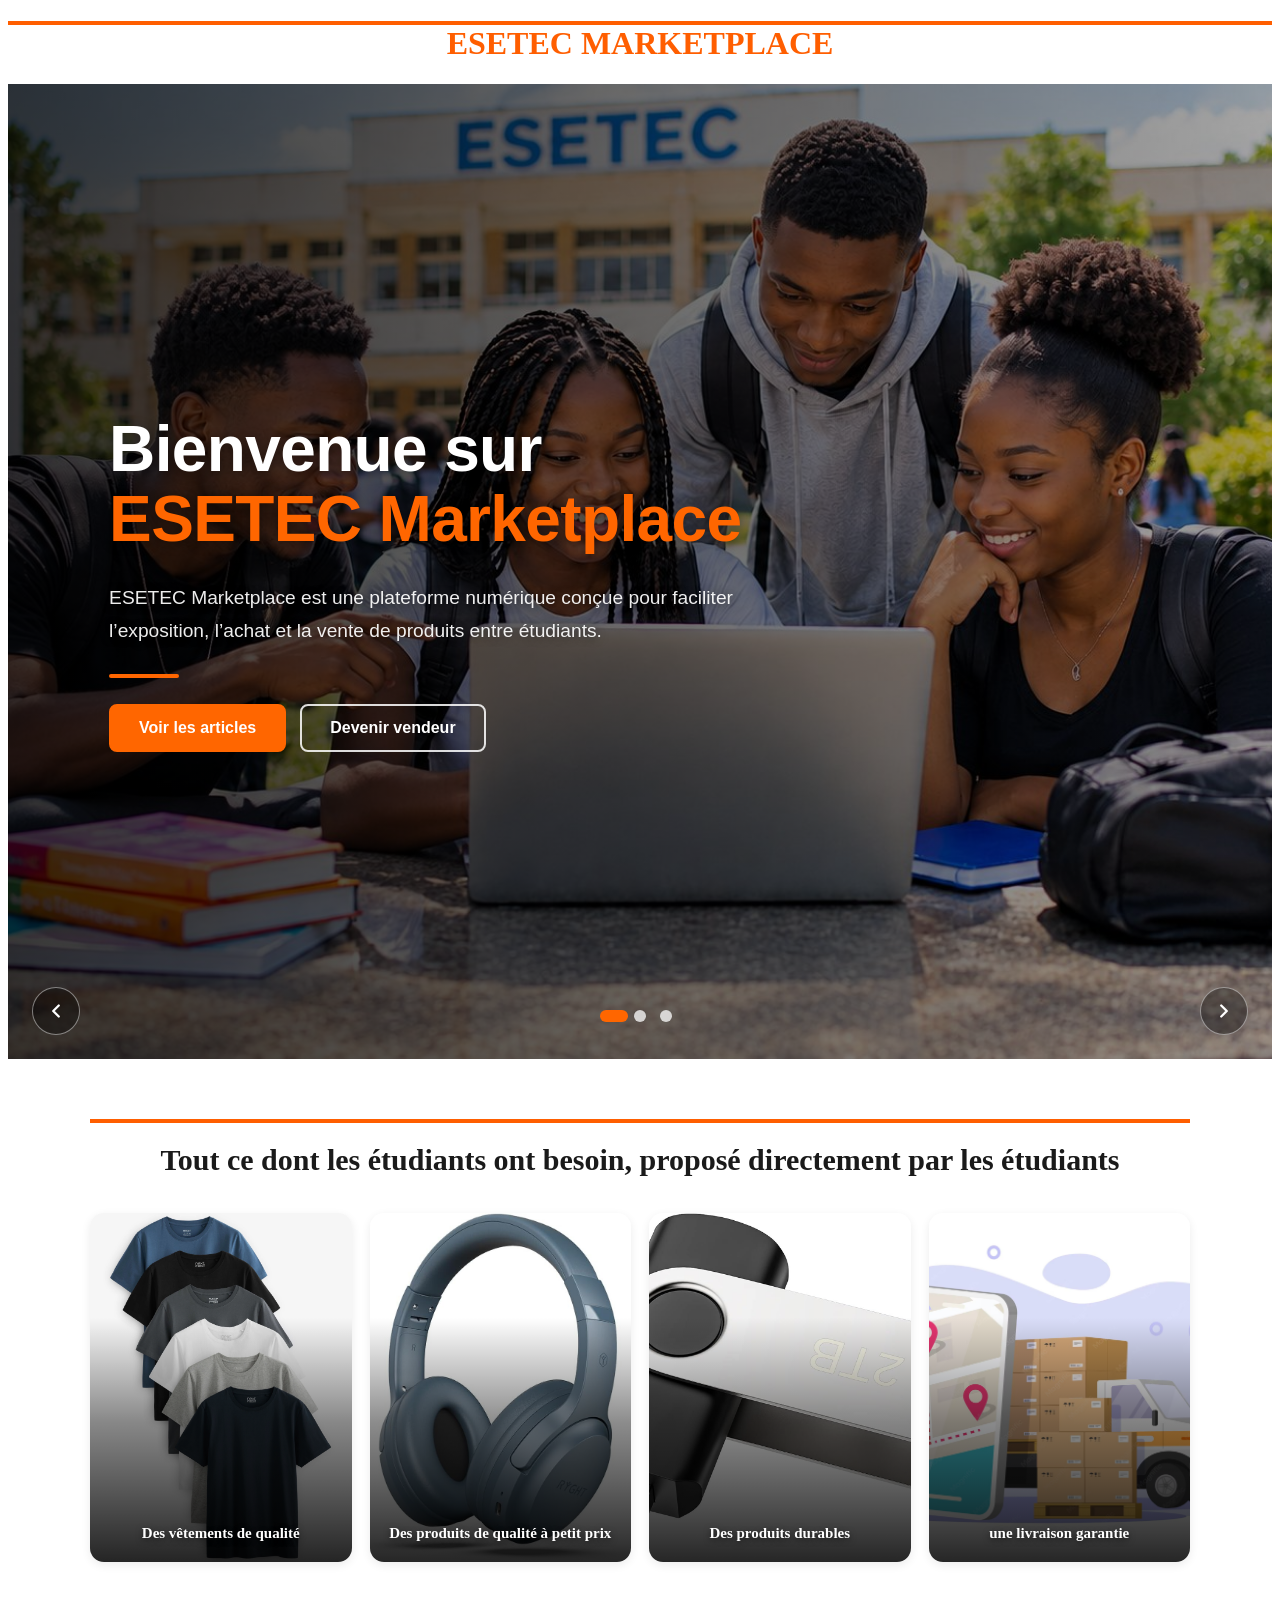
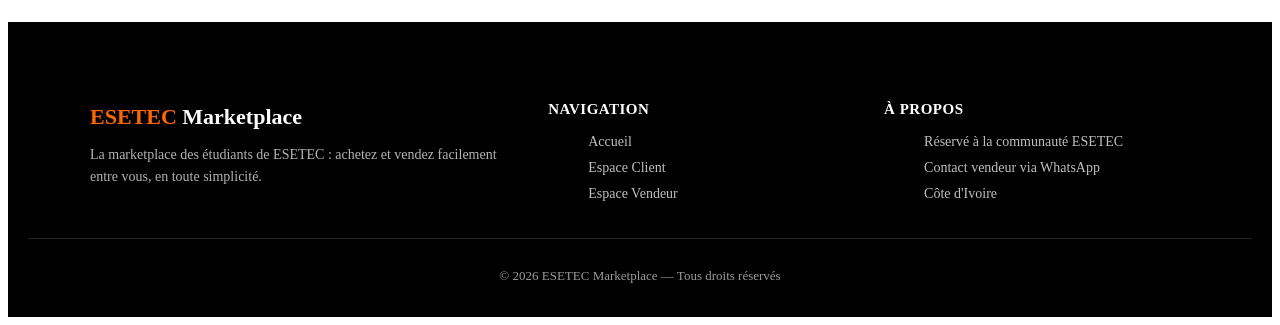
<file: index.html>
<!DOCTYPE html>
<html lang="fr">

<head>
    <meta charset="UTF-8">
    <meta name="viewport" content="width=device-width, initial-scale=1.0">
    <link rel="stylesheet" href="index.css">
    <title> Accueil</title>
    <link rel="icon" type="image/png" href="logo.png">
</head>

<body>
    <header>
        <h1>ESETEC MARKETPLACE</h1>
    </header>
    


<!-- HERO SLIDER -->
    <section class="hero-slider" id="hero-slider" aria-roledescription="carrousel" aria-label="Présentation d’ESETEC Marketplace">

        <div class="slides">

            <!-- SLIDE 1 -->
            <article class="slide slide-1 is-active" aria-roledescription="diapositive" aria-label="1 sur 3">
                <div class="slide-contenu">
                    <h2 class="slide-titre">
                        Bienvenue sur <span class="titre-accent">ESETEC Marketplace</span>
                    </h2>

                    <p class="slide-texte">
                        ESETEC Marketplace est une plateforme numérique conçue pour faciliter
                        l’exposition, l’achat et la vente de produits entre étudiants.
                    </p>

                    <span class="slide-trait" aria-hidden="true"></span>

                    <div class="hero-boutons">
                        <a href="espace_client.html" class="btn-principal">Voir les articles</a>
                        <a href="espace_vendeur.html" class="btn-secondaire">Devenir vendeur</a>
                    </div>
                </div>
            </article>

            <!-- SLIDE 2 -->
            <article class="slide slide-2" aria-roledescription="diapositive" aria-label="2 sur 3" aria-hidden="true">
                <div class="slide-contenu">
                    <h2 class="slide-titre">
                        ESETEC <span class="titre-accent">Marketplace</span>
                    </h2>

                    <p class="slide-texte">
                        Ce site a été créé dans le but de promouvoir l’entrepreneuriat,
                        encourager les échanges au sein de l’école et offrir un espace moderne,
                        simple et rapide pour publier ou rechercher des articles.
                    </p>

                    <span class="slide-trait" aria-hidden="true"></span>

                    <div class="hero-boutons">
                        <a href="espace_client.html" class="btn-principal">Voir les articles</a>
                        <a href="espace_vendeur.html" class="btn-secondaire">Devenir vendeur</a>
                    </div>
                </div>
            </article>

            <!-- SLIDE 3 -->
            <article class="slide slide-3" aria-roledescription="diapositive" aria-label="3 sur 3" aria-hidden="true">
                <div class="slide-contenu">
                    <h2 class="slide-titre">
                        Une communauté <span class="titre-accent">connectée</span>
                    </h2>

                    <p class="slide-texte">
                        Que vous soyez vendeur ou acheteur, la plateforme vous permet de trouver
                        facilement des vêtements, accessoires, matériels informatiques,
                        fournitures scolaires et plusieurs autres produits utiles au quotidien.
                    </p>

                    <span class="slide-trait" aria-hidden="true"></span>

                    <p class="slide-texte slide-texte-secondaire">
                        ESETEC Marketplace transforme l’école en une véritable communauté
                        connectée où chacun peut exposer ses produits, développer son activité
                        et découvrir de nouvelles opportunités.
                    </p>

                    <div class="hero-boutons">
                        <a href="espace_client.html" class="btn-principal">Voir les articles</a>
                        <a href="espace_vendeur.html" class="btn-secondaire">Devenir vendeur</a>
                    </div>
                </div>
            </article>

        </div>

        <!-- FLECHES PRECEDENT / SUIVANT -->
        <button type="button" class="hero-fleche hero-precedent" aria-label="Diapositive précédente">
            <svg viewBox="0 0 24 24" width="22" height="22" fill="none" stroke="currentColor" stroke-width="2.5" stroke-linecap="round" stroke-linejoin="round" aria-hidden="true"><polyline points="15 18 9 12 15 6"></polyline></svg>
        </button>

        <button type="button" class="hero-fleche hero-suivant" aria-label="Diapositive suivante">
            <svg viewBox="0 0 24 24" width="22" height="22" fill="none" stroke="currentColor" stroke-width="2.5" stroke-linecap="round" stroke-linejoin="round" aria-hidden="true"><polyline points="9 18 15 12 9 6"></polyline></svg>
        </button>

        <!-- POINTS DE NAVIGATION -->
        <div class="hero-dots" role="group" aria-label="Choisir une diapositive">
            <button type="button" class="hero-dot is-active" aria-label="Aller à la diapositive 1" aria-current="true"></button>
            <button type="button" class="hero-dot" aria-label="Aller à la diapositive 2"></button>
            <button type="button" class="hero-dot" aria-label="Aller à la diapositive 3"></button>
        </div>

    </section>


    <section class="categories-populaires">
        <h2>Tout ce dont les étudiants ont besoin,
       proposé directement par les étudiants</h2>
        <p class="sous-titre"></p>

        <div class="categories-grille">
            
            
            <div class="categorie-carte">
                <span class="icone"><img src="C04-288s.PNG" alt="" width="100%" height="100%"></span>
                <h3>Des vêtements de qualité</h3>
            </div>
            <div class="categorie-carte">
                <span class="icone"><img src="casque-audio-sans-fil-tempo-ref_TG2842_3.png" alt="" width="100%" height="100%"></span>
                <h3>Des produits de qualité à petit prix </h3>
            </div>
            <div class="categorie-carte">
                <span class="icone"><img src="518w++KupwL._AC_SL1500_.png" alt="" width="100%" height="100%"></span>
                <h3>Des produits durables</h3>
            </div>
            <div class="categorie-carte">
                <span class="icone"><img src="jjjj.png" alt="" width="100%" height="100%"></span>
                <h3>une livraison garantie</h3>
            </div>
        </div>
    </section>

   

   <!-- FOOTER -->
    <footer class="footer-site">
        <div class="footer-conteneu">
            <div class="footer-colonne footer-marque">
                <h3>ESETEC <span>Marketplace</span></h3>
                <p>La marketplace des étudiants de ESETEC : achetez et vendez facilement entre vous, en toute simplicité.</p>
            </div>

            <div class="footer-colonne">
                <h4>Navigation</h4>
                <ul>
                    <li><a href="index.html">Accueil</a></li>
                    <li><a href="espace_client.html">Espace Client</a></li>
                    <li><a href="espace_vendeur.html">Espace Vendeur</a></li>
                </ul>
            </div>

            <div class="footer-colonne">
                <h4>À propos</h4>
                <ul>
                    <li>Réservé à la communauté ESETEC</li>
                    <li> Contact vendeur via WhatsApp</li>
                    <li> Côte d'Ivoire</li>
                </ul>
            </div>
        </div>

        <div class="footer-bas">
            <p>© <span id="annee-courante"></span> ESETEC Marketplace — Tous droits réservés</p>
        </div>

        <script>
            document.getElementById("annee-courante").textContent = new Date().getFullYear();
        </script>
    </footer>

    <!-- SCRIPT DU HERO SLIDER -->
    <script>
        (function () {

            var DELAI_ENTRE_SLIDES = 6000;

            var slider = document.getElementById("hero-slider");
            if (!slider) { return; }

            var slides = slider.querySelectorAll(".slide");
            var dots = slider.querySelectorAll(".hero-dot");
            var btnPrecedent = slider.querySelector(".hero-precedent");
            var btnSuivant = slider.querySelector(".hero-suivant");

            var courant = 0;
            var minuteur = null;

            /* Affiche la slide numéro i */
            function afficher(i) {
                courant = (i + slides.length) % slides.length;

                for (var n = 0; n < slides.length; n++) {
                    var actif = (n === courant);
                    slides[n].classList.toggle("is-active", actif);
                    slides[n].setAttribute("aria-hidden", actif ? "false" : "true");

                    if (dots[n]) {
                        dots[n].classList.toggle("is-active", actif);
                        if (actif) {
                            dots[n].setAttribute("aria-current", "true");
                        } else {
                            dots[n].removeAttribute("aria-current");
                        }
                    }
                }
            }

            /* Défilement automatique : ne s'arrête jamais définitivement */
            function arreter() {
                clearTimeout(minuteur);
                minuteur = null;
            }

            function planifier() {
                arreter();
                if (document.hidden) { return; }

                minuteur = setTimeout(function () {
                    afficher(courant + 1);
                    planifier();
                }, DELAI_ENTRE_SLIDES);
            }

            /* Navigation manuelle : on change de slide puis le compte à rebours repart de zéro */
            function allerA(i) {
                afficher(i);
                planifier();
            }

            btnPrecedent.addEventListener("click", function () { allerA(courant - 1); });
            btnSuivant.addEventListener("click", function () { allerA(courant + 1); });

            for (var d = 0; d < dots.length; d++) {
                (function (index) {
                    dots[index].addEventListener("click", function () { allerA(index); });
                })(d);
            }

            /* Flèches du clavier */
            slider.addEventListener("keydown", function (e) {
                if (e.key === "ArrowLeft") { allerA(courant - 1); }
                if (e.key === "ArrowRight") { allerA(courant + 1); }
            });

            /* Balayage au doigt sur téléphone / tablette */
            var departX = null;

            slider.addEventListener("touchstart", function (e) {
                departX = e.touches[0].clientX;
                arreter();
            }, { passive: true });

            slider.addEventListener("touchend", function (e) {
                if (departX !== null) {
                    var ecart = e.changedTouches[0].clientX - departX;
                    if (Math.abs(ecart) > 50) {
                        afficher(ecart < 0 ? courant + 1 : courant - 1);
                    }
                }
                departX = null;
                planifier();
            }, { passive: true });

            slider.addEventListener("touchcancel", function () {
                departX = null;
                planifier();
            }, { passive: true });

            /* Pas de défilement quand l'onglet est en arrière-plan */
            document.addEventListener("visibilitychange", function () {
                if (document.hidden) { arreter(); } else { planifier(); }
            });

            /* Démarrage */
            afficher(0);
            planifier();

        })();
    </script>
</body>

</html>
</file>
<file: index.css>
/* HEADER */
header{
    text-align: center;
}

h1{
    border-top: 4px solid #ff5e00;
    color: #ff5e00;
    margin-top: 0 auto;

}

.header-image{
    background-image: url("imade_arriere_plan1.png");
    background-size: cover;
    background-position: center;
    height: 500px;
    border-top: 4px solid #ff5e00;
    border-bottom: 4px solid #ff5e00;
}

.overlay{
    width: 100%;
    height: 100%;
    background: rgba(255,255,255,0.55);
    padding-top: 20px;
}






/* =========================================================
   HERO SLIDER
========================================================= */

.hero-slider{
    position: relative;
    width: 100%;
    overflow: hidden;
    background: #111;
    color: #fff;
    font-family: "Segoe UI", Arial, Helvetica, sans-serif;
}

/* Toutes les slides sont empilées au même endroit :
   la hauteur s'adapte à la slide la plus haute (jamais de texte coupé) */
.slides{
    display: grid;
}

.slide{
    grid-area: 1 / 1;
    position: relative;
    display: flex;
    align-items: center;
    min-height: clamp(560px, 85vh, 820px);
    padding: 90px 8% 120px;

    opacity: 0;
    visibility: hidden;
    transition:
        opacity 1.2s ease,
        visibility 0s linear 1.2s;
}

.slide.is-active{
    opacity: 1;
    visibility: visible;
    z-index: 1;
    transition-delay: 0s;
}

/* Image de fond (remplit toute la section, sans déformation) */
.slide::before{
    content: "";
    position: absolute;
    inset: 0;
    background-size: cover;
    background-position: center;
    background-repeat: no-repeat;
    transform: scale(1.06);
    transition: transform 8s ease-out;
}

.slide.is-active::before{
    transform: scale(1);
}

.slide-1::before{ background-image: url("slide1.jpg"); }
.slide-2::before{ background-image: url("slide2.jpg"); }
.slide-3::before{ background-image: url("slide3.jpg"); }

/* Voile noir semi-transparent, plus foncé côté texte (gauche) */
.slide::after{
    content: "";
    position: absolute;
    inset: 0;
    background:
        linear-gradient(90deg,
            rgba(0,0,0,0.78) 0%,
            rgba(0,0,0,0.58) 50%,
            rgba(0,0,0,0.35) 100%);
}

/* CONTENU */

.slide-contenu{
    position: relative;
    z-index: 2;
    width: 100%;
    max-width: 640px;
}

.slide-titre{
    font-size: clamp(2.1rem, 5.2vw, 4rem);
    font-weight: 800;
    line-height: 1.1;
    letter-spacing: -0.01em;
    margin-bottom: 26px;
    text-shadow: 0 2px 12px rgba(0,0,0,0.45);
}

.titre-accent{
    display: block;
    color: #ff6600;
}

.slide-texte{
    max-width: 34em;
    font-size: clamp(1rem, 1.5vw, 1.2rem);
    line-height: 1.75;
    color: rgba(255,255,255,0.93);
    text-shadow: 0 1px 8px rgba(0,0,0,0.5);
}

.slide-texte-secondaire{
    color: rgba(255,255,255,0.85);
}

.slide-trait{
    display: block;
    width: 70px;
    height: 4px;
    margin: 26px 0;
    background: #ff6600;
    border-radius: 4px;
}

/* BOUTONS DU HERO (mêmes liens qu'avant) */

.hero-slider .hero-boutons{
    display: flex;
    flex-wrap: wrap;
    gap: 14px;
    margin-top: 0;
}

.hero-slider .btn-principal,
.hero-slider .btn-secondaire{
    margin: 0;
    padding: 13px 28px;
    border: 2px solid #ff6600;
    transition: background 0.3s ease, border-color 0.3s ease, color 0.3s ease;
}

.hero-slider .btn-principal:hover{
    background: #fff;
    border-color: #fff;
    color: #111;
}

.hero-slider .btn-secondaire{
    background: transparent;
    border-color: rgba(255,255,255,0.85);
}

.hero-slider .btn-secondaire:hover{
    background: #ff6600;
    border-color: #ff6600;
    color: #fff;
}

/* APPARITION PROGRESSIVE DU CONTENU */

.slide-contenu > *{
    opacity: 0;
    transform: translateY(24px);
    transition: opacity 0.5s ease, transform 0.5s ease;
}

.slide.is-active .slide-contenu > *{
    opacity: 1;
    transform: none;
    transition: opacity 1s ease, transform 1s ease;
}

.slide.is-active .slide-contenu > :nth-child(1){ transition-delay: 0.45s; }
.slide.is-active .slide-contenu > :nth-child(2){ transition-delay: 0.7s; }
.slide.is-active .slide-contenu > :nth-child(3){ transition-delay: 0.9s; }
.slide.is-active .slide-contenu > :nth-child(4){ transition-delay: 1.05s; }
.slide.is-active .slide-contenu > :nth-child(5){ transition-delay: 1.2s; }

/* FLECHES */

.hero-fleche{
    position: absolute;
    bottom: 24px;
    z-index: 5;
    display: flex;
    align-items: center;
    justify-content: center;
    width: 48px;
    height: 48px;
    padding: 0;
    color: #fff;
    background: rgba(0,0,0,0.35);
    border: 1px solid rgba(255,255,255,0.45);
    border-radius: 50%;
    cursor: pointer;
    transition: background 0.3s ease, border-color 0.3s ease;
}

.hero-precedent{ left: 24px; }
.hero-suivant{ right: 24px; }

.hero-fleche:hover{
    background: #ff6600;
    border-color: #ff6600;
}

/* POINTS */

.hero-dots{
    position: absolute;
    left: 50%;
    bottom: 30px;
    z-index: 5;
    transform: translateX(-50%);
    display: flex;
    align-items: center;
}

.hero-dot{
    position: relative;
    width: 26px;
    height: 26px;
    padding: 0;
    background: transparent;
    border: none;
    cursor: pointer;
}

.hero-dot::before{
    content: "";
    position: absolute;
    top: 50%;
    left: 50%;
    width: 12px;
    height: 12px;
    transform: translate(-50%, -50%);
    background: rgba(255,255,255,0.75);
    border-radius: 12px;
    transition: width 0.4s ease, background 0.4s ease;
}

.hero-dot:hover::before{
    background: #fff;
}

.hero-dot.is-active::before{
    width: 28px;
    background: #ff6600;
}

/* Contour visible pour la navigation au clavier */
.hero-fleche:focus-visible,
.hero-dot:focus-visible,
.hero-slider .btn-principal:focus-visible,
.hero-slider .btn-secondaire:focus-visible{
    outline: 3px solid #ffc832;
    outline-offset: 3px;
}

/* BOUTONS (hors slider, inchangés) */

.btn-principal,
.btn-secondaire{
    display: inline-block;

    text-decoration: none;

    padding: 12px 25px;
    margin: 10px;

    border-radius: 8px;

    font-weight: bold;
}

.btn-principal{
    background: #ff6600;
    color: white;
}
.btn-principal:hover{
    background: #000000;
    color: white;
}

.btn-secondaire{
    background: #222;
    color: white;
}
.btn-secondaire:hover{
    background: #ff6600;
    color: white;
}

/* =========================================================
   CATEGORIES POPULAIRES
========================================================= */

.categories-populaires{
    max-width: 1100px;
    margin: 60px auto;
    padding: 0 20px;
    text-align: center;
    
}

.categories-populaires h2{
    color: #1a1a1a;
    font-size: 30px;
    margin-bottom: 8px;
     border-top: 4px solid #ff5e00;
    margin-top: 0 auto;
    padding: 20px;
    
}


.categories-grille{
    display: grid;
    grid-template-columns: repeat(4, 1fr);
    gap: 18px;
}

.categorie-carte{
    position: relative;
    display: flex;
    flex-direction: column;
    justify-content: flex-end;
    aspect-ratio: 3 / 4;
    border-radius: 14px;
    overflow: hidden;
    box-shadow: 0 3px 10px rgba(0,0,0,0.08);
    transition: transform 0.25s ease, box-shadow 0.25s ease;
}

.categorie-carte .icone{
    position: absolute;
    inset: 0;
    z-index: 0;
}

.categorie-carte .icone img{
    width: 100%;
    height: 100%;
    object-fit: cover;
    display: block;
    transition: transform 0.4s ease;
}

.categorie-carte::before{
    content: "";
    position: absolute;
    inset: 0;
    z-index: 1;
    background: linear-gradient(to top,
        rgba(0,0,0,0.85) 0%,
        rgba(0,0,0,0.45) 40%,
        rgba(0,0,0,0) 70%);
}

.categorie-carte h3{
    position: relative;
    z-index: 2;
    margin: 0;
    padding: 18px 14px;
    color: #fff;
    font-size: 15px;
    font-weight: 700;
    line-height: 1.35;
    text-shadow: 0 2px 6px rgba(0,0,0,0.55);
}

.categorie-carte:hover{
    transform: translateY(-5px);
    box-shadow: 0 8px 20px rgba(255,102,0,0.18);
}

.categorie-carte:hover .icone img{
    transform: scale(1.07);
}

@media(max-width:768px){
    .categories-grille{
        grid-template-columns: repeat(2, 1fr);
        gap: 14px;
    }
}

@media(max-width:480px){
    .categories-grille{
        grid-template-columns: repeat(2, 1fr);
        gap: 10px;
    }

    .categorie-carte h3{
        font-size: 13px;
        padding: 14px 10px;
    }
}

/*  FOOTER*/

footer{
    background: black;
    color: white;

    padding: 20px;
    margin-top: 50px;

   
    
}

.footer-conteneu{
    display: grid;
    grid-template-columns: 1.4fr 1fr 1fr;
    gap: 30px;
    max-width: 1100px;
    margin: 0 auto;
    padding: 40px 20px 20px;
    text-align: left;
}

.footer-marque h3{
    color: #ff6600;
    font-size: 22px;
    margin-bottom: 10px;
}

.footer-marque h3 span{
    color: #fff;
}

.footer-marque p{
    color: rgba(255,255,255,0.7);
    font-size: 14px;
    line-height: 1.6;
}

.footer-colonne h4{
    color: #fff;
    font-size: 15px;
    margin-bottom: 14px;
    text-transform: uppercase;
    letter-spacing: 0.5px;
}

.footer-colonne ul{
    list-style: none;
}

.footer-colonne li{
    margin-bottom: 10px;
    font-size: 14px;
    color: rgba(255,255,255,0.75);
}

.footer-colonne a{
    color: rgba(255,255,255,0.75);
    text-decoration: none;
    transition: color 0.25s ease;
}

.footer-colonne a:hover{
    color: #ff6600;
}

.footer-bas{
    border-top: 1px solid rgba(255,255,255,0.15);
    padding: 16px 20px 0;
    text-align: center;
}

.footer-bas p{
    font-size: 13px;
    color: rgba(255,255,255,0.6);
}

@media(max-width:768px){
    .footer-conteneu{
        grid-template-columns: 1fr 1fr;
        text-align: center;
    }

    .footer-marque{
        grid-column: 1 / -1;
        text-align: center;
    }
}

@media(max-width:480px){
    .footer-conteneu{
        grid-template-columns: 1fr;
    }
}

/* RESPONSIVE */

/* Tablettes */
@media(max-width:900px){

    .slide{
        padding: 70px 7% 110px;
    }

    .slide::after{
        background:
            linear-gradient(90deg,
                rgba(0,0,0,0.80) 0%,
                rgba(0,0,0,0.62) 60%,
                rgba(0,0,0,0.5) 100%);
    }
}

@media(max-width:768px){

    .header-image nav a{
        display: block;
        margin: 10px auto;
    }

    .recherche{
        width: 95%;
    }

    .recherche input,
    .recherche select,
    .recherche button{
        width: 100%;
    }
}

/* Téléphones */
@media(max-width:600px){

    .slide{
        min-height: 560px;
        padding: 50px 22px 110px;
    }

    /* voile uniforme pour un texte lisible sur toute la largeur */
    .slide::after{
        background: rgba(0,0,0,0.66);
    }

    .slide-titre{
        margin-bottom: 18px;
    }

    .slide-texte{
        line-height: 1.65;
    }

    .slide-trait{
        width: 56px;
        margin: 18px 0;
    }

    .hero-slider .hero-boutons{
        gap: 10px;
    }

    .hero-slider .btn-principal,
    .hero-slider .btn-secondaire{
        padding: 12px 20px;
        font-size: 0.95rem;
    }

    .hero-fleche{
        width: 40px;
        height: 40px;
        bottom: 20px;
    }

    .hero-precedent{ left: 12px; }
    .hero-suivant{ right: 12px; }

    .hero-dots{
        bottom: 24px;
    }
}

/* Très petits téléphones */
@media(max-width:360px){

    .slide{
        padding: 40px 16px 105px;
    }

    .hero-slider .btn-principal,
    .hero-slider .btn-secondaire{
        padding: 11px 16px;
        font-size: 0.9rem;
    }
}

/* Si l'appareil demande moins d'animations : on garde le fondu,
   mais on supprime le zoom et le glissement */
@media (prefers-reduced-motion: reduce){

    .slide::before{
        transform: none;
        transition: none;
    }

    .slide-contenu > *{
        transform: none;
    }
}
</file>
